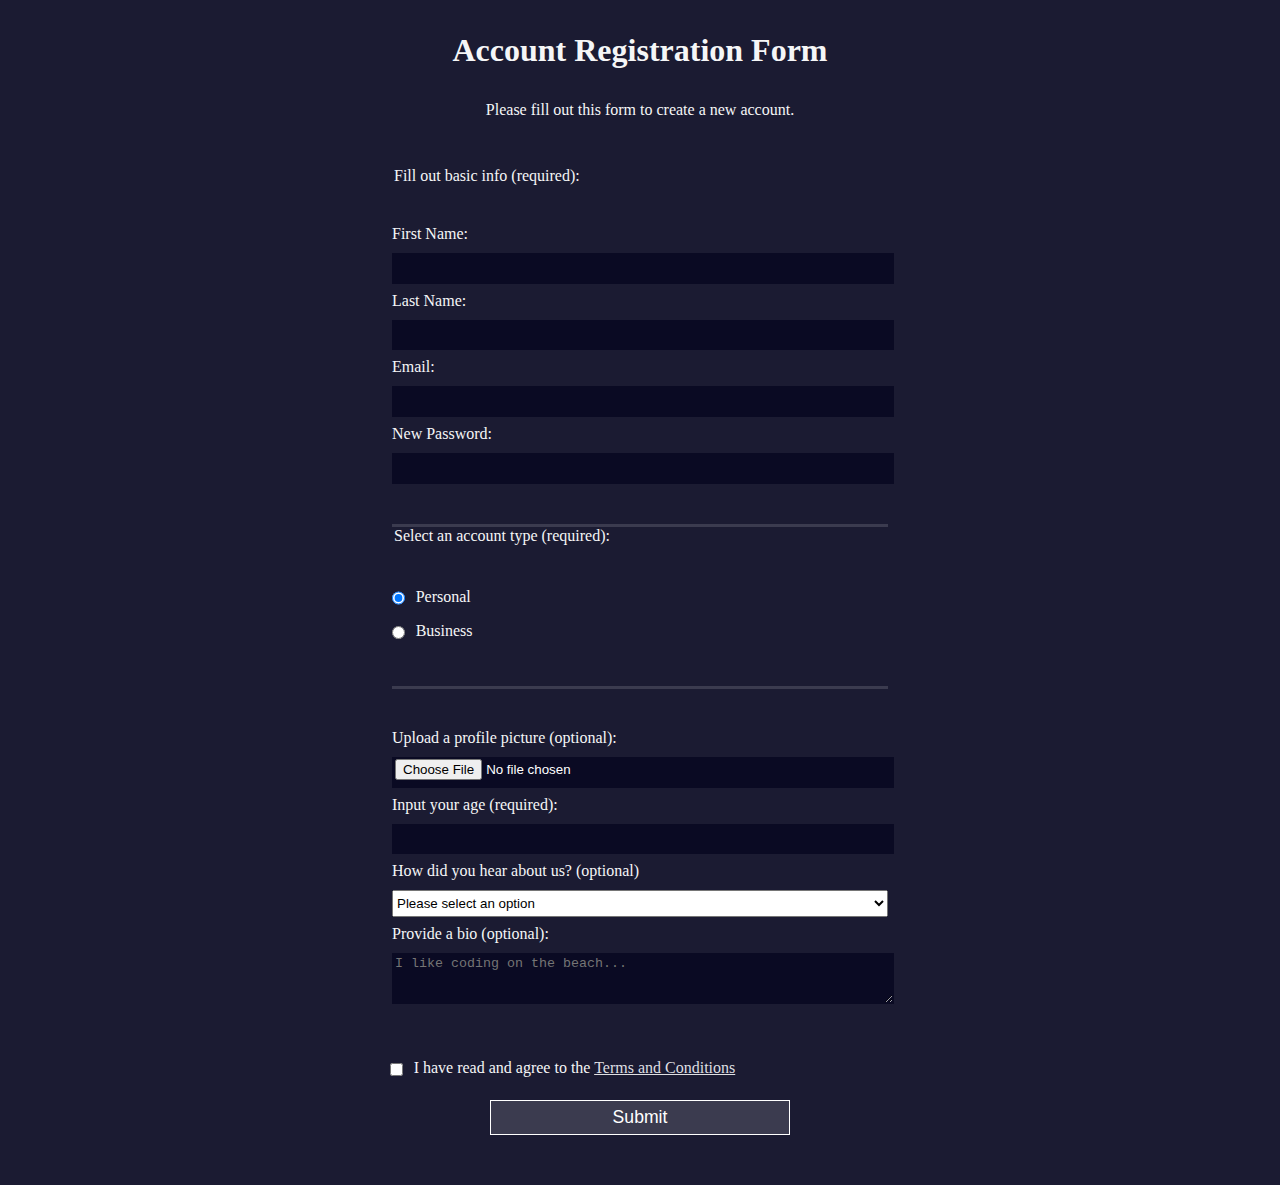
<file: account_registration_form.html>
<!DOCTYPE html>
<html lang="en">

<head>
    <meta charset="UTF-8">
    <meta name="viewport" content="width=device-width, initial-scale=1.0">
    <link rel="stylesheet" href="account_registration_form.css">
    <title>Account Registration Form</title>
</head>

<body>
    <h1>Account Registration Form</h1>
    <p>Please fill out this form to create a new account.</p>
    <p>
    <form action="https://register-demo.freecodecamp.org" method="post" id="account-registration">
        <fieldset id="account-info" form="account-registration">
            <legend>Fill out basic info (required):</legend>
            <label for="first-name">First Name:
                <input type="text" name="first-name" id="first-name" required>
            </label>
            <label for="last-name">Last Name:
                <input type="text" name="last-name" id="last-name" required>
            </label>
            <label for="email">Email:
                <input type="email" name="email" id="email" required>
            </label>
            <label for="new-password">New Password:
                <input type="password" name="new-password" id="new-password" pattern="[a-z0-5]{8,}" required>
            </label>
        </fieldset>
        <fieldset id="account-type" form="account-registration">
            <legend>Select an account type (required):</legend>
            <label for="personal-account">
                <input type="radio" name="account-type" id="personal-account" value="personal-account" class="inline"
                    checked required>
                Personal
            </label>
            <label for="business-account">
                <input type="radio" name="account-type" id="business-account" value="business-account" class="inline">
                Business
            </label>
        </fieldset>
        <fieldset id="account-misc" form="account-registration">
            <label for="profile-picture">Upload a profile picture (optional):
                <input type="file" name="profile-picture" id="profile-picture">
            </label>
            <label for="age">Input your age (required):
                <input type="number" name="age" id="age" min="13" max="120" required>
            </label>
            <label for="referrer">How did you hear about us? (optional)
                <select name="sources" id="referrer">
                    <option value="">Please select an option</option>
                    <option value="news">freeCodeCamp News</option>
                    <option value="youtube">freeCodeCamp YouTube Channel</option>
                    <option value="forum">freeCodeCamp Forum</option>
                    <option value="other">Other</option>
                </select>
            </label>
            <label for="bio">Provide a bio (optional):
                <textarea name="bio" id="bio" rows="3" cols="30" placeholder="I like coding on the beach..."></textarea>
            </label>
        </fieldset>
        <label for="terms-and-conditions">
            <input type="checkbox" name="terms-and-conditions" id="terms-and-conditions" class="inline" required> I have
            read and agree
            to the <a href="https://www.freecodecamp.org/news/terms-of-service/" target="_blank">Terms
                and Conditions</a>
        </label>
        <!--The first `input` element with a `type` of `submit` is automatically set to submit its nearest parent `form` element.-->
        <input type="submit" name="submit" id="submit" value="Submit">
    </form>
    </p>
</body>

</html>
</file>
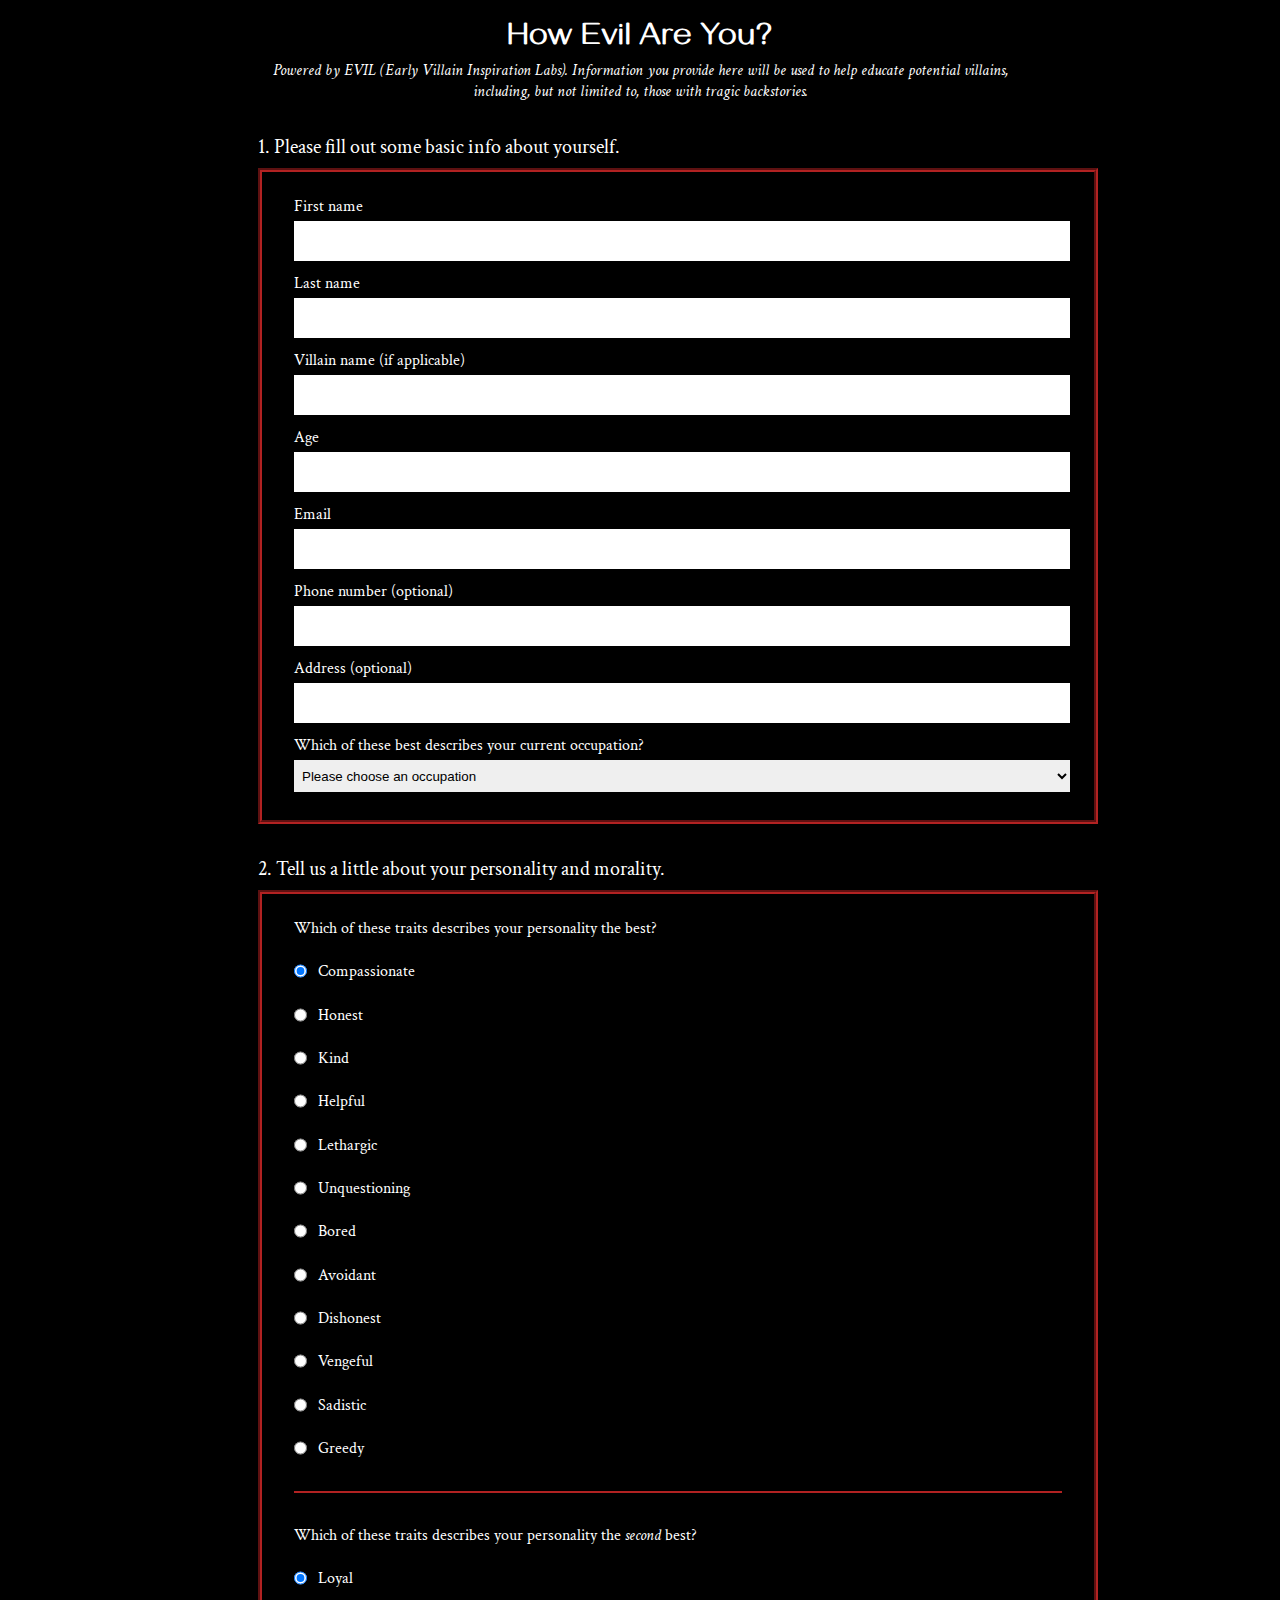
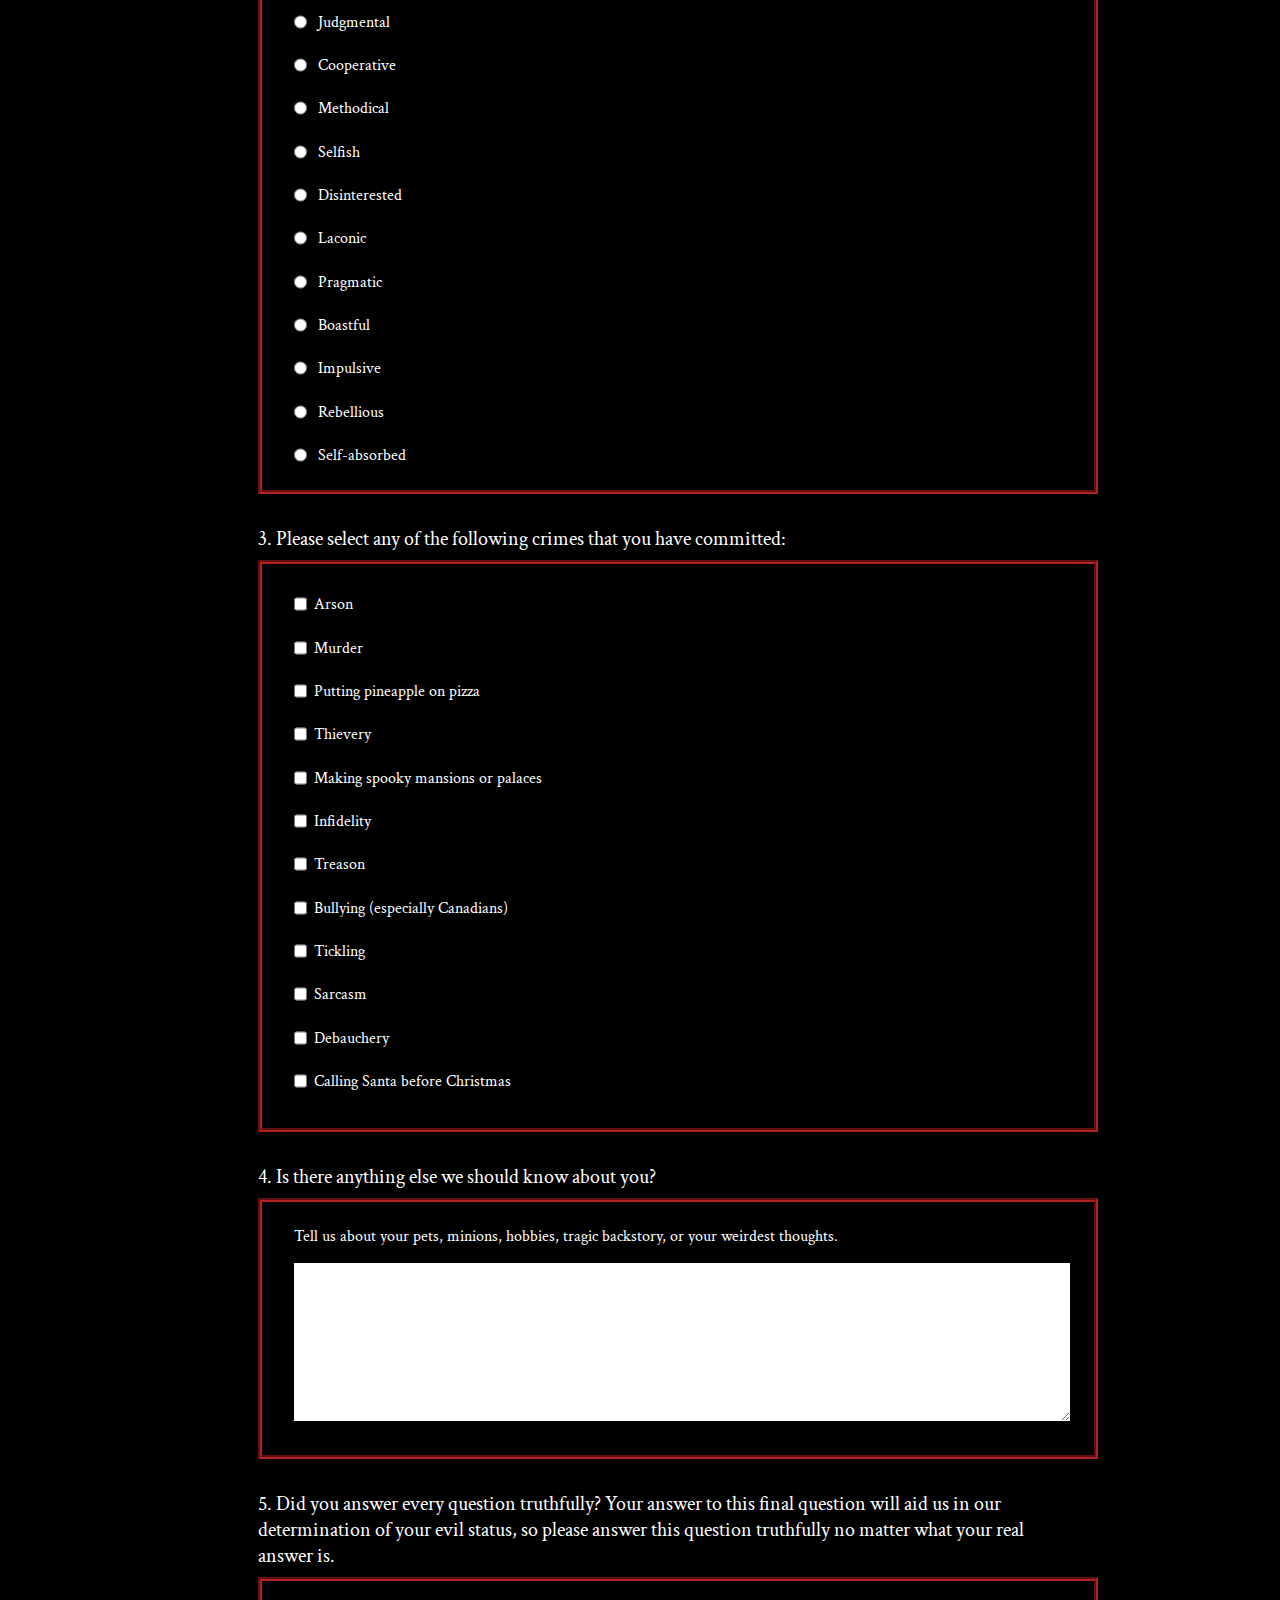
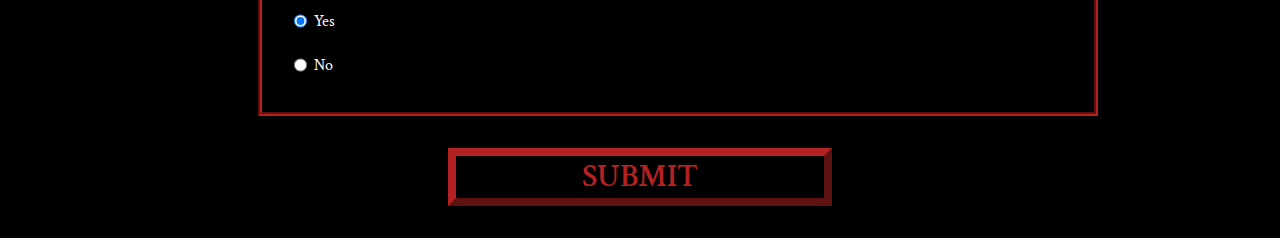
<file: evil_survey.html>
<!DOCTYPE html>
<html lang="en">

<head>
    <meta charset="UTF-8">
    <meta name="viewport" content="width=device-width, initial-scale=1.0">
    <link rel="stylesheet" href="evil_survey.css">
    <title>How Evil Are You?</title>
</head>

<body>
    <h1 id="title">How Evil Are You?</h1>
    <p class="description" id="description">Powered by EVIL (Early Villain Inspiration Labs). Information you
        provide here will
        be used to help educate potential villains, including, but not limited to, those with tragic backstories.</p>
    <form action="evil_survey_results.html" method="post" id="survey-form">
        <legend>1. Please fill out some basic info about yourself.</legend>
        <fieldset id="basic-info" form="survey-form">
            <label for="first-name" id="first-name-label">First name
                <input type="text" name="first-name" id="first-name" required>
            </label>
            <label for="last-name" id="last-name">Last name
                <input type="text" name="last-name-label" id="last-name" required>
            </label>
            <label for="villain-name" id="villain-name-label">Villain name (if applicable)
                <input type="text" name="villain-name" id="villain-name">
            </label>
            <label for="age" id="age-label">Age
                <input type="number" name="age" id="age" min="18" max="10000" required>
            </label>
            <label for="email" id="email-label">Email
                <input type="email" name="email" id="email" required>
            </label>
            <label for="phone-number">Phone number (optional)
                <input type="tel" name="phone-number" id="phone-number" minlength="10" maxlength="10">
            </label>
            <label for="address">Address (optional)
                <input type="text" name="address" id="address">
            </label>
            <label for="occupation-select">Which of these best describes your current occupation?</label>

            <select name="occupations" id="occupation-select" class="occupation-select" required>
                <option disabled selected value="">Please choose an occupation</option>
                <option value="adventurer">Adventurer</option>
                <option value="sage">Sage</option>
                <option value="necromancer">Necromancer</option>
                <option value="dragon">Dragon</option>
                <option value="rogue">Rogue</option>
                <option value="bartender">Bartender</option>
                <option value="princess">Princess</option>
                <option value="peasant">Peasant</option>
                <option value="murderer">Murderer</option>
                <option value="bum">Bum</option>
                <option value="other">Other</option>
                <option value="refuse">Refuse to answer</option>
            </select>
            </label>
        </fieldset>
        <legend>2. Tell us a little about your personality and morality.</legend>
        <fieldset id="personality-morality" form="survey-form" class="personality-morality">
            <p>Which of these traits describes your personality the best?</p>
            <label for="good-compassionate">
                <input type="radio" name="primary-personality" id="good-compassionate" value="good-compassionate"
                    required checked>
                Compassionate
            </label>
            <label for="good-honest">
                <input type="radio" name="primary-personality" id="good-honest" value="good-honest">
                Honest
            </label>
            <label for="good-kind">
                <input type="radio" name="primary-personality" id="good-kind" value="good-kind">
                Kind
            </label>
            <label for="good-helpful">
                <input type="radio" name="primary-personality" id="good-helpful" value="good-helpful">
                Helpful
            </label>
            <label for="neutral-lethargic">
                <input type="radio" name="primary-personality" id="neutral-lethargic" value="neutral-lethargic">
                Lethargic
            </label>
            <label for="neutral-unquestioning">
                <input type="radio" name="primary-personality" id="neutral-unquestioning" value="neutral-unquestioning">
                Unquestioning
            </label>
            <label for="neutral-bored">
                <input type="radio" name="primary-personality" id="neutral-bored" value="neutral-bored">
                Bored
            </label>
            <label for="neutral-avoidant">
                <input type="radio" name="primary-personality" id="neutral-avoidant" value="neutral-avoidant">
                Avoidant
            </label>
            <label for="evil-dishonest">
                <input type="radio" name="primary-personality" id="evil-dishonest" value="evil-dishonest">
                Dishonest
            </label>
            <label for="evil-vengeful">
                <input type="radio" name="primary-personality" id="evil-vengeful" value="evil-vengeful">
                Vengeful
            </label>
            <label for="evil-sadistic">
                <input type="radio" name="primary-personality" id="evil-sadistic" value="evil-sadistic">
                Sadistic
            </label>
            <label for="evil-greedy">
                <input type="radio" name="primary-personality" id="evil-greedy" value="evil-greedy">
                Greedy
            </label>
            <hr>
            <p>Which of these traits describes your personality the <em>second</em> best?</p>
            <label for="lawful-loyal">
                <input type="radio" name="secondary-personality" id="lawful-loyal" value="lawful-loyal" checked>
                Loyal
            </label>
            <label for="lawful-judgmental">
                <input type="radio" name="secondary-personality" id="lawful-judgmental" value="lawful-judgmental">
                Judgmental
            </label>
            <label for="lawful-cooperative">
                <input type="radio" name="secondary-personality" id="lawful-cooperative" value="lawful-cooperative">
                Cooperative
            </label>
            <label for="lawful-methodical">
                <input type="radio" name="secondary-personality" id="lawful-methodical" value="lawful-methodical">
                Methodical
            </label>
            <label for="neutral-selfish">
                <input type="radio" name="secondary-personality" id="neutral-selfish" value="neutral-selfish">
                Selfish
            </label>
            <label for="neutral-disinterested">
                <input type="radio" name="secondary-personality" id="neutral-disinterested"
                    value="neutral-disinterested">
                Disinterested
            </label>
            <label for="neutral-laconic">
                <input type="radio" name="secondary-personality" id="neutral-laconic" value="neutral-laconic">
                Laconic
            </label>
            <label for="neutral-pragmatic">
                <input type="radio" name="secondary-personality" id="neutral-pragmatic" value="neutral-pragmatic">
                Pragmatic
            </label>
            <label for="chaotic-boastful">
                <input type="radio" name="secondary-personality" id="chaotic-boastful" value="chaotic-boastful">
                Boastful
            </label>
            <label for="chaotic-impulsive">
                <input type="radio" name="secondary-personality" id="chaotic-impulsive" value="chaotic-impulsive">
                Impulsive
            </label>
            <label for="chaotic-rebellious">
                <input type="radio" name="secondary-personality" id="chaotic-rebellious" value="chaotic-rebellious">
                Rebellious
            </label>
            <label for="chaotic-selfabsorbed">
                <input type="radio" name="secondary-personality" id="chaotic-selfabsorbed" value="chaotic-selfabsorbed">
                Self-absorbed
            </label>
        </fieldset>
        <legend>3. Please select any of the following crimes that you have committed:</legend>
        <fieldset id="skills" form="survey-form">
            <label for="arson">
                <input type="checkbox" name="arson" id="arson" value="arson">Arson
            </label>
            <label for="murder">
                <input type="checkbox" name="murder" id="murder" value="murder">Murder
            </label>
            <label for="pineapple-pizza">
                <input type="checkbox" name="pineapple-pizza" id="pineapple-pizza" value="pineapple-pizza">Putting
                pineapple on pizza
            </label>
            <label for="thievery">
                <input type="checkbox" name="thievery" id="thievery" value="thievery">Thievery
            </label>
            <label for="mansions-palaces">
                <input type="checkbox" name="mansions-palaces" id="mansions-palaces" value="mansions-palaces">Making
                spooky mansions or palaces
            </label>
            <label for="infidelity">
                <input type="checkbox" name="infidelity" id="infidelity" value="infidelity">Infidelity
            </label>
            <label for="treason">
                <input type="checkbox" name="treason" id="treason" value="treason">Treason
            </label>
            <label for="bullying">
                <input type="checkbox" name="bullying" id="bullying" value="bullying">Bullying (especially Canadians)
            </label>
            <label for="tickling">
                <input type="checkbox" name="tickling" id="tickling" value="tickling">Tickling
            </label>
            <label for="sarcasm">
                <input type="checkbox" name="sarcasm" id="sarcasm" value="sarcasm">Sarcasm
            </label>
            <label for="debauchery">
                <input type="checkbox" name="debauchery" id="debauchery" value="debauchery">Debauchery
            </label>
            <label for="calling-santa">
                <input type="checkbox" name="calling-santa" id="calling-santa" value="calling-santa">Calling Santa
                before Christmas
            </label>
        </fieldset>
        <legend>4. Is there anything else we should know about you?</legend>
        <fieldset id="anything-else-to-know" form="survey-form">
            <label for="comments-concerns">Tell us about your pets, minions, hobbies, tragic backstory, or your weirdest
                thoughts.
                <textarea name="comments-concerns" id="comments-concerns" rows="10" cols="10"></textarea>
            </label>
        </fieldset>
        <legend>5. Did you answer every question truthfully? Your answer to this final question will aid us in
            our determination of your evil status, so please answer this question truthfully no matter what your real
            answer is.</legend>
        <fieldset id="answered-truthfully-yesno">
            <label for="yes" class="yes-label">
                <input type="radio" name="answered-truthfully-yesno" id="yes" class="yesno-button" checked required>Yes
            </label>
            <label for="no" class="no-label">
                <input type="radio" name="answered-truthfully-yesno" id="no" class="yesno-button">No
            </label>
        </fieldset>
    </form>
    <a href="evil_survey_results.html">
        <button type="button" name="submit" id="submit-button" class="submit-button">SUBMIT</button>
    </a>
</body>

</html>
</file>
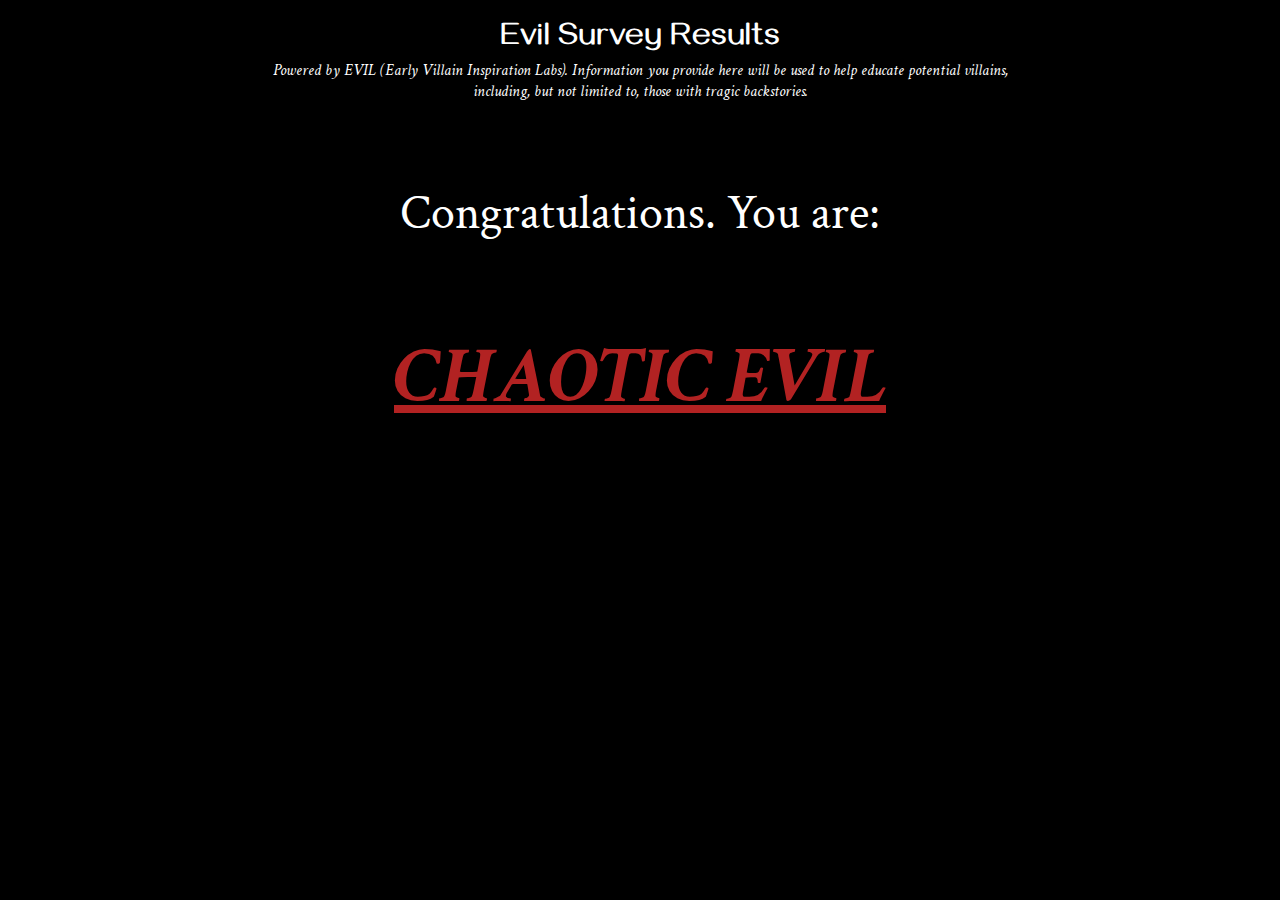
<file: evil_survey_results.html>
<!DOCTYPE html>
<html lang="en">

<head>
    <meta charset="UTF-8">
    <meta name="viewport" content="width=device-width, initial-scale=1.0">
    <link rel="stylesheet" href="evil_survey.css">
    <title>Evil Survey Results</title>
</head>

<body>
    <h1 id="title">Evil Survey Results</h1>
    <p class="description" id="description">Powered by EVIL (Early Villain Inspiration Labs). Information you
        provide here will
        be used to help educate potential villains, including, but not limited to, those with tragic backstories.</p>

    <p class="results-message">Congratulations. You are: </p>
    <p class="results">CHAOTIC EVIL</p>
</body>

</html>
</file>
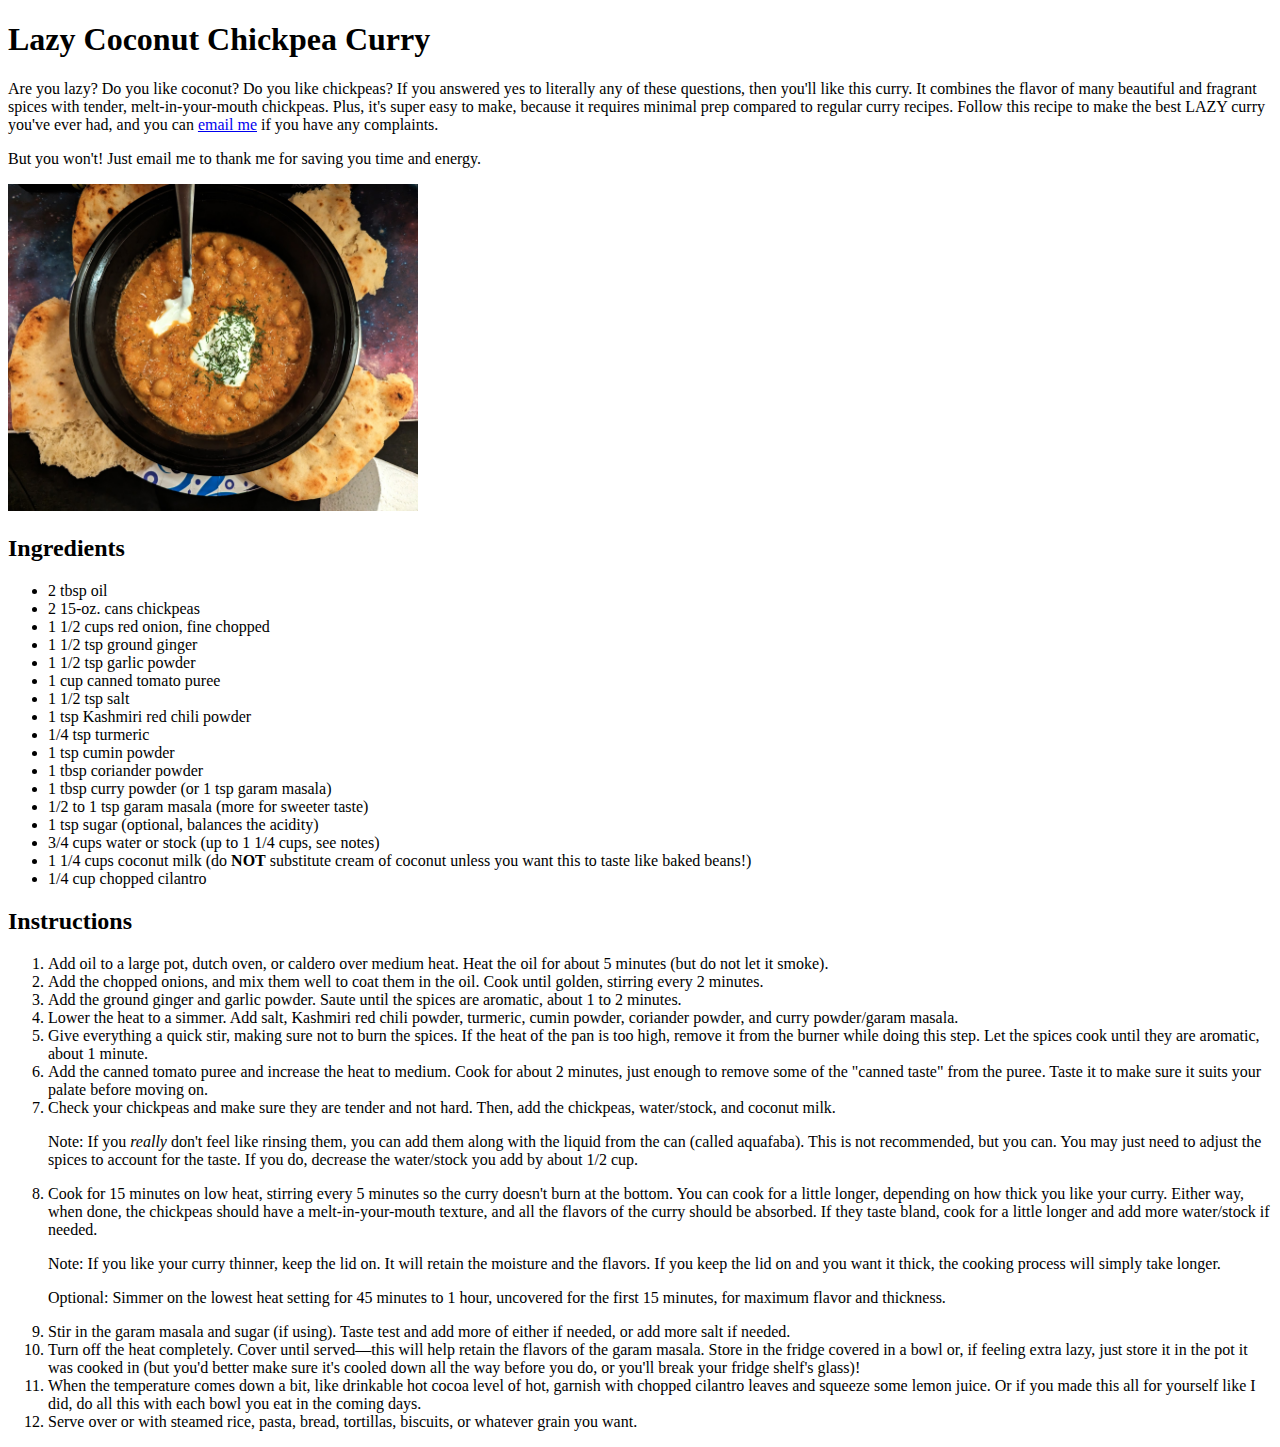
<file: recipe.html>
<!DOCTYPE html>
<html lang="en">

<head>
    <meta charset="UTF-8">
    <meta name="viewport" content="width=device-width, initial-scale=1.0">
    <title>Coconut Chickpea Curry Recipe</title>
</head>

<body>
    <h1>Lazy Coconut Chickpea Curry</h1>
    <p>Are you lazy? Do you like coconut? Do you like chickpeas? If you answered yes to literally any of these
        questions, then you'll like this curry. It combines the flavor of
        many beautiful and fragrant spices with tender, melt-in-your-mouth chickpeas. Plus, it's super easy to make,
        because it requires minimal prep compared to regular curry recipes. Follow this recipe to make the
        best LAZY curry you've ever had, and you can <a href="mailto:MrCurryMan@curryman.com">email me</a> if you have
        any
        complaints.</p>
    <p>But you won't! Just email me to thank me for saving you time and energy.</p>

    <img src="/recipe_imgs/curry_result.jpg" alt="Coconut chickpea curry with yogurt and dill, and some naan"
        width="410" height="327">
    <section class="ingredients">
        <h2>Ingredients</h2>
        <ul>
            <li>2 tbsp oil</li>
            <li>2 15-oz. cans chickpeas</li>
            <li>1 1/2 cups red onion, fine chopped</li>
            <li>1 1/2 tsp ground ginger</li>
            <li>1 1/2 tsp garlic powder</li>
            <li>1 cup canned tomato puree</li>
            <li>1 1/2 tsp salt</li>
            <li>1 tsp Kashmiri red chili powder</li>
            <li>1/4 tsp turmeric</li>
            <li>1 tsp cumin powder</li>
            <li>1 tbsp coriander powder</li>
            <li>1 tbsp curry powder (or 1 tsp garam masala)</li>
            <li>1/2 to 1 tsp garam masala (more for sweeter taste)</li>
            <li>1 tsp sugar (optional, balances the acidity)</li>
            <li>3/4 cups water or stock (up to 1 1/4 cups, see notes)</li>
            <li>1 1/4 cups coconut milk (do <strong>NOT</strong> substitute cream of coconut unless you want this to
                taste like baked beans!)</li>
            <li>1/4 cup chopped cilantro</li>
        </ul>
    </section>
    <section class="instructions">
        <h2>Instructions</h2>
        <ol>
            <li>Add oil to a large pot, dutch oven, or caldero over medium heat. Heat the oil for about 5 minutes (but
                do not let it smoke).</li>
            <li>Add the chopped onions, and mix them well to coat them in the oil. Cook until golden, stirring every 2
                minutes.</li>
            <li>Add the ground ginger and garlic powder. Saute until the spices are aromatic, about 1 to 2 minutes.</li>
            <li>Lower the heat to a simmer. Add salt, Kashmiri red chili powder, turmeric, cumin powder, coriander
                powder, and curry powder/garam masala.</li>
            <li>Give everything a quick stir, making sure not to burn the spices. If the heat of the pan is too high,
                remove it from the burner while doing this step. Let the spices cook until they are aromatic, about 1
                minute.</li>
            <li>Add the canned tomato puree and increase the heat to medium. Cook for about 2 minutes, just enough to
                remove
                some of the "canned taste" from the puree. Taste it to make sure it suits your palate before
                moving on.
            </li>
            <li>Check your chickpeas and make sure they are tender and not hard. Then, add the chickpeas, water/stock,
                and coconut milk.
                <p>
                    Note: If
                    you
                    <em>really</em> don't
                    feel like rinsing them, you can add them along with the liquid from the
                    can (called aquafaba). This is not recommended, but you can. You may just need to adjust the spices
                    to
                    account for the taste. If you do, decrease the water/stock you add by about 1/2 cup.
                </p>
            </li>
            <li>Cook for 15 minutes on low heat, stirring every 5 minutes so the curry doesn't burn at the bottom. You
                can cook for a little longer, depending on how thick you like your curry. Either way, when done, the
                chickpeas should have a melt-in-your-mouth texture, and all the flavors of the curry should be absorbed.
                If they taste bland, cook for a little longer and add more water/stock if needed.
                <p>Note: If you like your curry thinner, keep the lid on. It will retain the moisture and the flavors.
                    If you keep the lid on and you want it thick, the cooking process will simply take longer.</p>
                <p>Optional: Simmer on the lowest heat setting for 45 minutes to 1 hour, uncovered for the first 15
                    minutes, for maximum flavor and thickness.</p>
            </li>
            <li>Stir in the garam masala and sugar (if using). Taste test and add more of either if needed, or add more
                salt if needed.</li>
            <li>Turn off the heat completely. Cover until served—this will help retain the flavors of the garam masala.
                Store in the fridge covered in a bowl or, if feeling extra lazy, just store it in the pot it was cooked
                in (but you'd better make sure it's cooled down all the way before you do, or you'll break your fridge
                shelf's
                glass)!
            </li>
            <li>When the temperature comes down a bit, like drinkable hot cocoa level of hot, garnish with chopped
                cilantro leaves and squeeze some lemon juice. Or if you made this all for yourself like I did, do all
                this with each
                bowl you eat in the coming days.</li>
            <li>Serve over or with steamed rice, pasta, bread, tortillas, biscuits, or whatever grain you want.</li>
        </ol>
    </section>
</body>

</html>
</file>
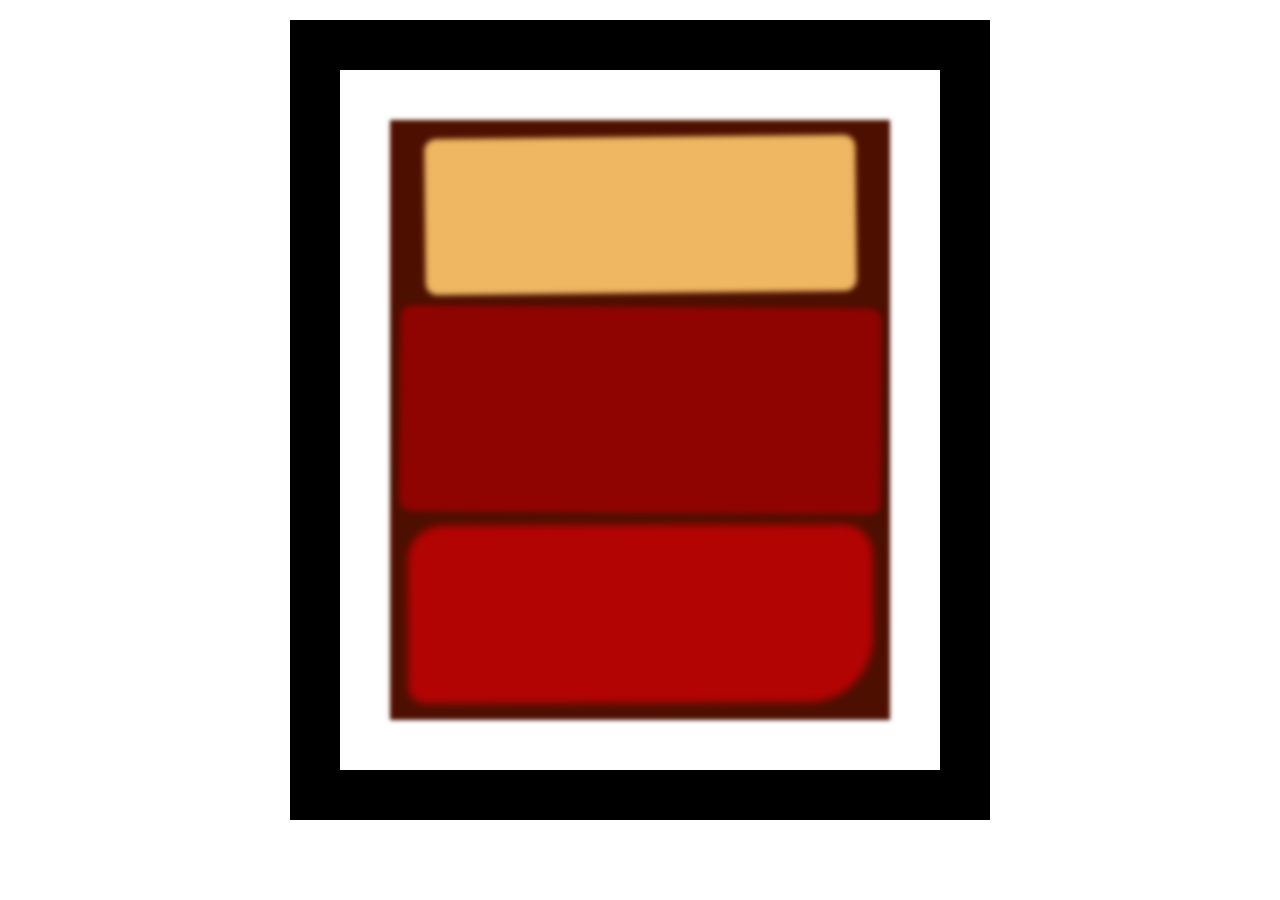
<file: rothko_painting.html>
<!DOCTYPE html>
<html lang="en">

<head>
    <meta charset="UTF-8">
    <meta name="viewport" content="width=device-width, initial-scale=1.0">
    <link rel="stylesheet" href="rothko_painting.css">
    <title>Rothko Painting</title>
</head>

<body>
    <div class="frame">
        <div class="canvas">
            <div class="one"></div>
            <div class="two"></div>
            <div class="three"></div>
        </div>
    </div>
</body>

</html>
</file>
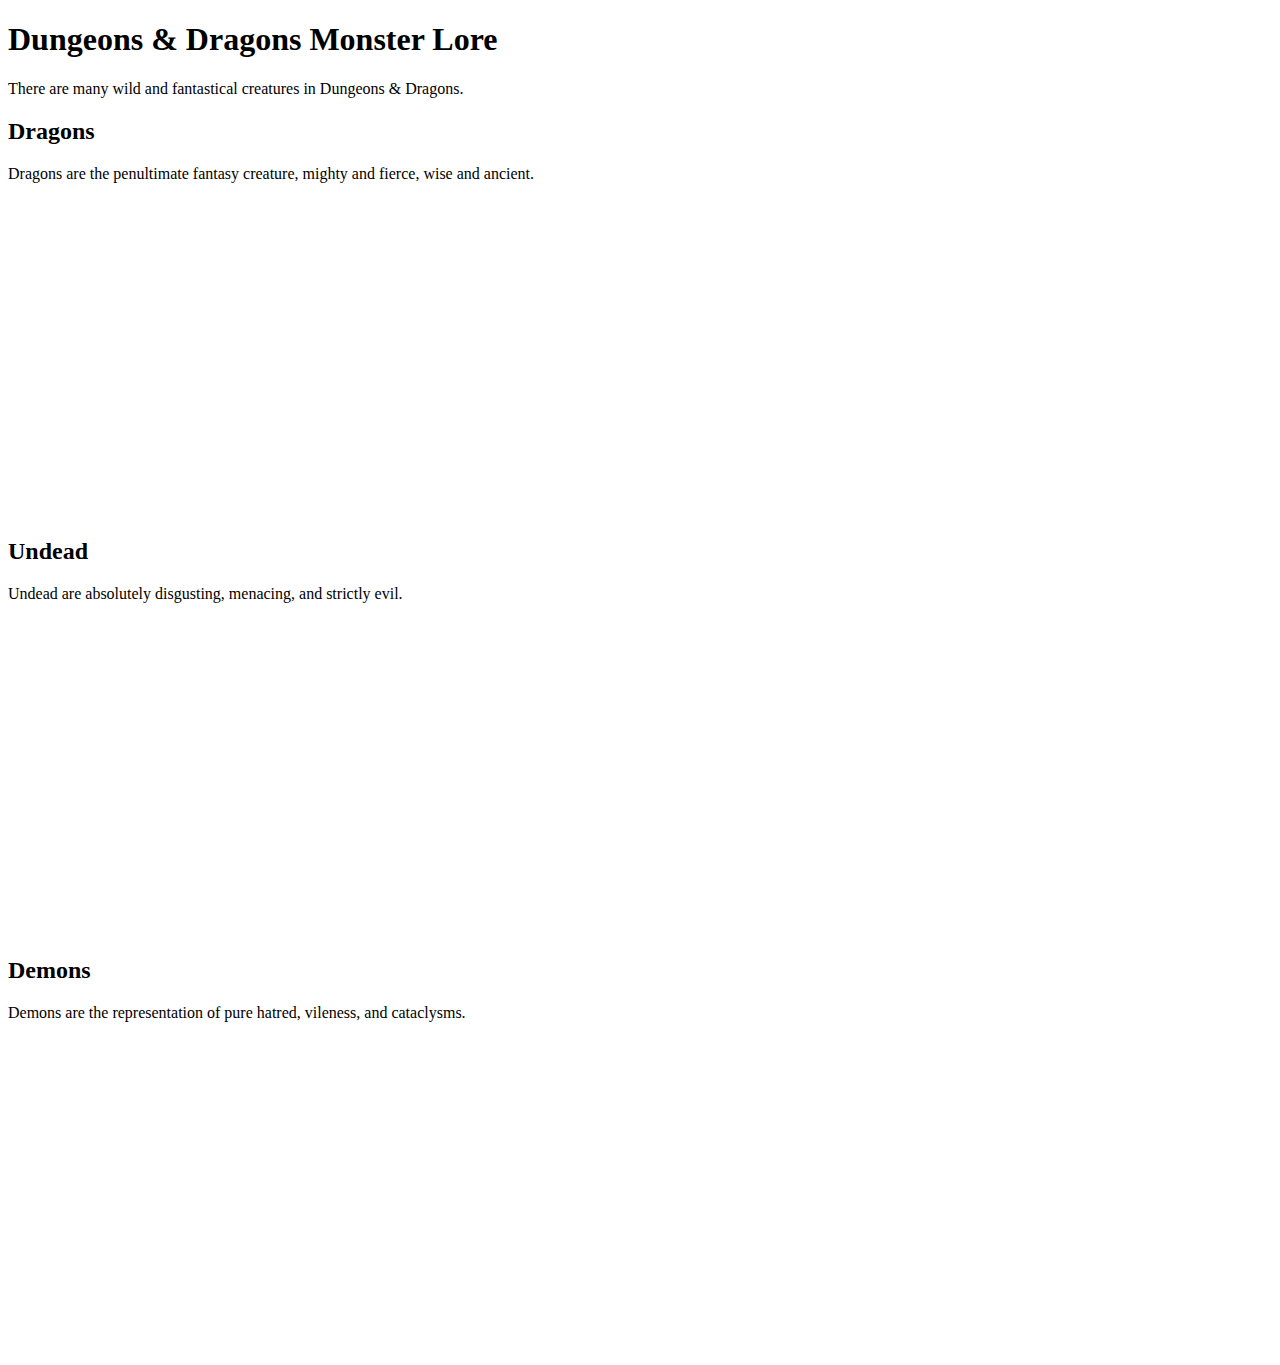
<file: vid_compilation.html>
<!DOCTYPE html>
<html lang="en">

<head>
    <meta charset="UTF-8">
    <meta name="viewport" content="width=device-width, initial-scale=1.0">
    <title>Dungeons & Dragons Monster Lore</title>
</head>

<body>
    <main>
        <h1>Dungeons & Dragons Monster Lore</h1>
        <p>There are many wild and fantastical creatures in Dungeons & Dragons.</p>
        <section>
            <h2>Dragons</h2>
            <p>Dragons are the penultimate fantasy creature, mighty and fierce, wise and ancient.</p>
            <iframe width="560" height="315" src="https://www.youtube.com/embed/KeRhJi-iKvk?si=WOgl31pMnDdRMNtv"
                title="YouTube video player" frameborder="0"
                allow="accelerometer; autoplay; clipboard-write; encrypted-media; gyroscope; picture-in-picture; web-share"
                referrerpolicy="strict-origin-when-cross-origin" allowfullscreen></iframe>
        </section>
        <section>
            <h2>Undead</h2>
            <p>Undead are absolutely disgusting, menacing, and strictly evil.</p>
            <iframe width="560" height="315" src="https://www.youtube.com/embed/vbtd0QBDjjw?si=0Vqdwr2bXdXemRv2"
                title="YouTube video player" frameborder="0"
                allow="accelerometer; autoplay; clipboard-write; encrypted-media; gyroscope; picture-in-picture; web-share"
                referrerpolicy="strict-origin-when-cross-origin" allowfullscreen></iframe>
        </section>
        <section>
            <h2>Demons</h2>
            <p>Demons are the representation of pure hatred, vileness, and cataclysms.</p>
            <iframe width="560" height="315" src="https://www.youtube.com/embed/3XfqjHSy9V8?si=Q_HmwEsM2b_GDHrb"
                title="YouTube video player" frameborder="0"
                allow="accelerometer; autoplay; clipboard-write; encrypted-media; gyroscope; picture-in-picture; web-share"
                referrerpolicy="strict-origin-when-cross-origin" allowfullscreen></iframe>
        </section>
    </main>
</body>

</html>
</file>
<file: account_registration_form.css>
body {
    width: 100%;
    height: 100vh;
    margin: 0;
    background-color: #1b1b32;
    color: #f5f6f7;
    font-family: Tahoma;
    font-size: 16px;
}

h1,
p {
    margin: 1em auto;
    text-align: center;
}

form {
    margin: 0 auto;
    min-width: 300px;
    max-width: 500px;
    width: 60vw;
    padding: 2em;
}

fieldset {
    border: 0;
    border-bottom: 3px solid #3b3b4f;
    padding: 2rem 0;
}

fieldset:last-of-type {
    border-bottom: none;
}

label {
    display: block;
    /* margin shorthand with two values: 
       top and bottom | left and right */
    /* the rem measurement is equal to the <html> default font size (in my Chrome, this is 16px, so 1rem = 16px) */
    margin: 0.5rem 0;
}

input,
textarea,
select {
    width: 100%;
    margin: 10px 0 0 0;
    min-height: 2em;
}

input,
textarea {
    background-color: #0a0a23;
    border: 1px solid #0a0a23;
    color: #ffffff;
}

.inline {
    width: unset;
    margin: 0 0.5em 0 0;
    vertical-align: middle;
}

/* This is another selector type, called an attribute selector. It allows you to specifically select elements with certain attributes, such as `name="password"`. Useful for styling submit buttons and probably other things. */
input[type="submit"] {
    margin: 1em auto 1em auto;
    display: block;
    width: 60%;
    height: 2em;
    font-size: 1.1rem;
    border-color: #ffffff;
    background-color: #3b3b4f;
    min-width: 300px;
}

input[type="file"] {
    padding: 1px 2px;
}

input:-webkit-autofill,
input:-webkit-autofill:focus {
    transition: background-color 0s 600000s, color 0s 600000s !important;
}

a {
    color: #dfdfe2;
}

a:visited {
    color: #A69EFF;
}

a:hover {
    text-decoration: unset;
    color: #CBC6FF;
}

a:active {
    background-color: #A69EFF;
    color: #ffffff;
}
</file>
<file: evil_survey.css>
@import url('https://fonts.googleapis.com/css2?family=Crimson+Text:ital,wght@0,400;0,600;0,700;1,400;1,600;1,700&display=swap');
@import url('https://fonts.googleapis.com/css2?family=Gayathri:wght@100;400;700&display=swap');

body {
    margin: 0 auto;
    width: 60vw;
    font-family: "Crimson Text", sans-serif;
    color: #fff;
    background-color: black;
}

h1,
.results-message,
.results {
    font-family: "Gayathri", sans-serif;
    text-align: center;
    margin-bottom: 0;
}

.description {
    margin: 0 0 2rem 0;
    text-align: center;
    font-style: italic;
}

form {
    margin-bottom: 2rem;
}

fieldset,
legend {
    width: 60vw;
    min-width: 500px;
    max-width: 800px;
}

fieldset {
    margin-bottom: 2rem;
    padding: 1rem 2rem 1.25rem 2rem;
    border-color: firebrick;
    border-width: 0.25rem;
}

.personality-morality {
    padding-bottom: 0.5rem;
}

legend {
    padding-bottom: 0.5rem;
    font-size: 1.25rem;
}

label {
    display: block;
    text-align: left;
    margin: 0.5rem 0;
}

p {
    margin-top: 0.5rem;
}

input,
select,
textarea {
    width: 100%;
    height: 2rem;
    margin: 0.25rem 0;
    padding: 0.25rem;
    border: 0.25rem;
    font-family: 'Lucida Sans', 'Lucida Sans Regular', 'Lucida Grande', 'Lucida Sans Unicode', Geneva, Verdana, sans-serif;
}

input[type="radio"],
input[type="checkbox"] {
    display: inline;
    width: unset;
    margin: 0 0.5em 0.25em 0;
    vertical-align: middle;
}

.occupation-select {
    margin: -0.25rem 0 0.5rem 0;
    width: 101%;
}

hr {
    border: 1px solid firebrick;
    margin: 1.5em 0 2em 0;
}

textarea {
    width: 100%;
    height: 100%;
    margin: 1rem 0 0 0;
}

.submit-button {
    display: block;
    margin: 2rem auto;
    width: 50%;
    line-height: 2.5rem;
    background-color: black;
    color: firebrick;
    border-color: firebrick;
    border-width: 0.5rem;
    font-family: "Crimson Text", sans-serif;
    font-size: 2rem;
    font-weight: 600;
}

a {
    text-decoration: unset;
}

.results,
.results-message {
    font-family: "Crimson Text";
    margin-top: 5rem;
}

.results-message {
    font-size: 3rem;
}

.results {
    font-size: 5rem;
    font-weight: 900;
    font-style: italic;
    text-decoration: underline;
    color: firebrick;
}
</file>
<file: rothko_painting.css>
.canvas {
    width: 500px;
    height: 600px;
    background: #4d0f00;
    overflow: hidden;
    filter: blur(2px);
}

.frame {
    border: solid black 50px;
    width: 500px;
    padding: 50px;
    margin: 20px auto;
}

.one {
    width: 425px;
    height: 150px;
    background-color: #efb762;
    margin: 20px auto;
    box-shadow: 0 0 3px 3px #efb762;
    border-radius: 9px;
    transform: rotate(-0.6deg);
}

.two {
    width: 475px;
    height: 200px;
    background-color: #8f0401;
    margin: 0 auto 20px;
    box-shadow: 0 0 3px 3px #8f0401;
    border-radius: 8px 10px 8px 10px;
    transform: rotate(0.4deg);
}

.one,
.two {
    filter: blur(1px);
}

.three {
    width: 91%;
    height: 28%;
    background-color: #b20403;
    margin: auto;
    filter: blur(2px);
    box-shadow: 0 0 5px 5px #b20403;
    border-radius: 30px 25px 60px 12px;
    transform: rotate(-0.2deg);
}
</file>
